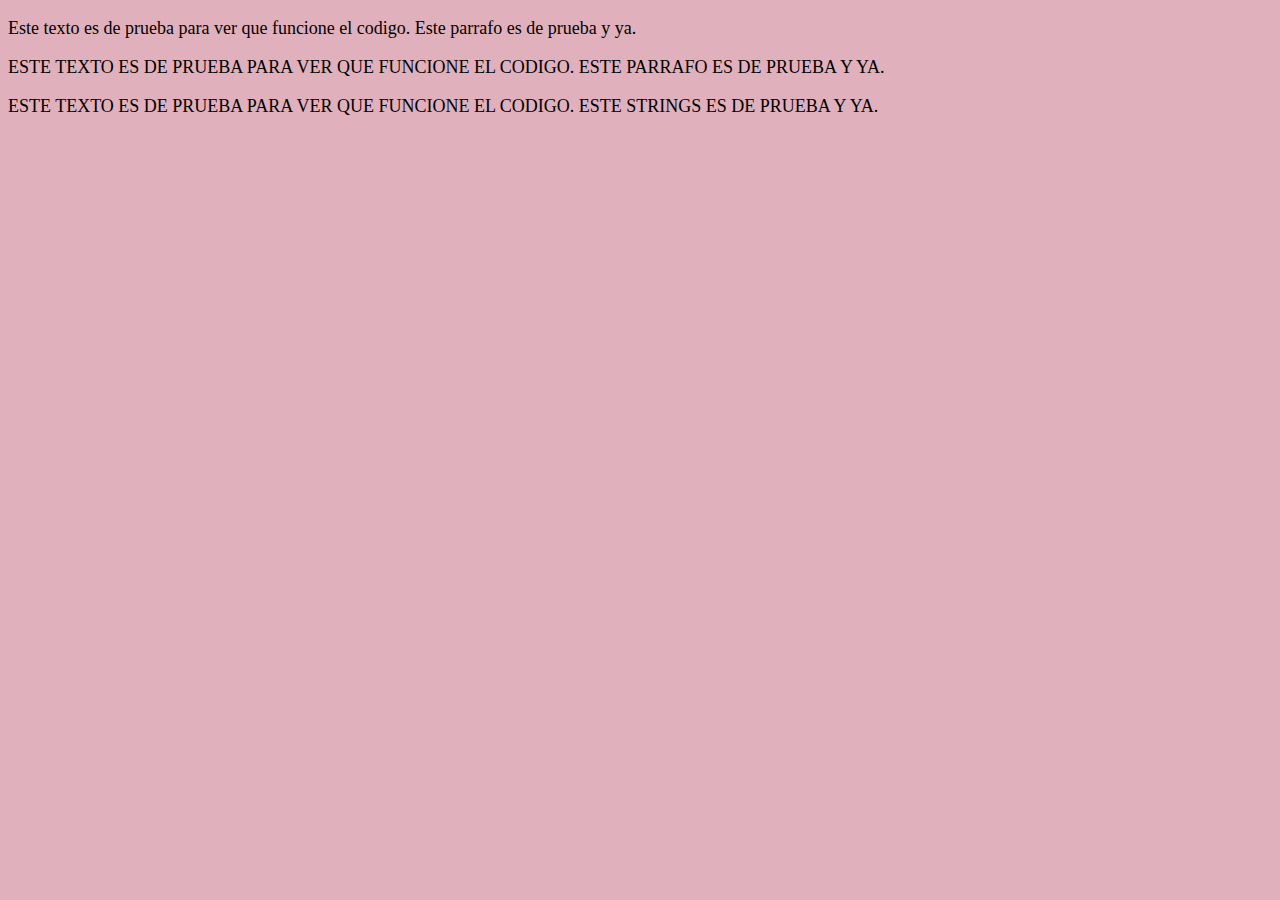
<file: ejercicio4/index.html>
<!DOCTYPE html>
<html lang="en">
<head>
    <meta charset="UTF-8">
    <meta name="viewport" content="width=device-width, initial-scale=1.0">
    <title>Metodos de cadenas</title>
    <link rel="stylesheet" href="style.css">

</head>
<body>
    <p id="cadena"></p>
    <p id="cadena2"></p>
    <p id="cadena3"></p>
    <script src= "script.js"></script>
</body>
</html>
</file>
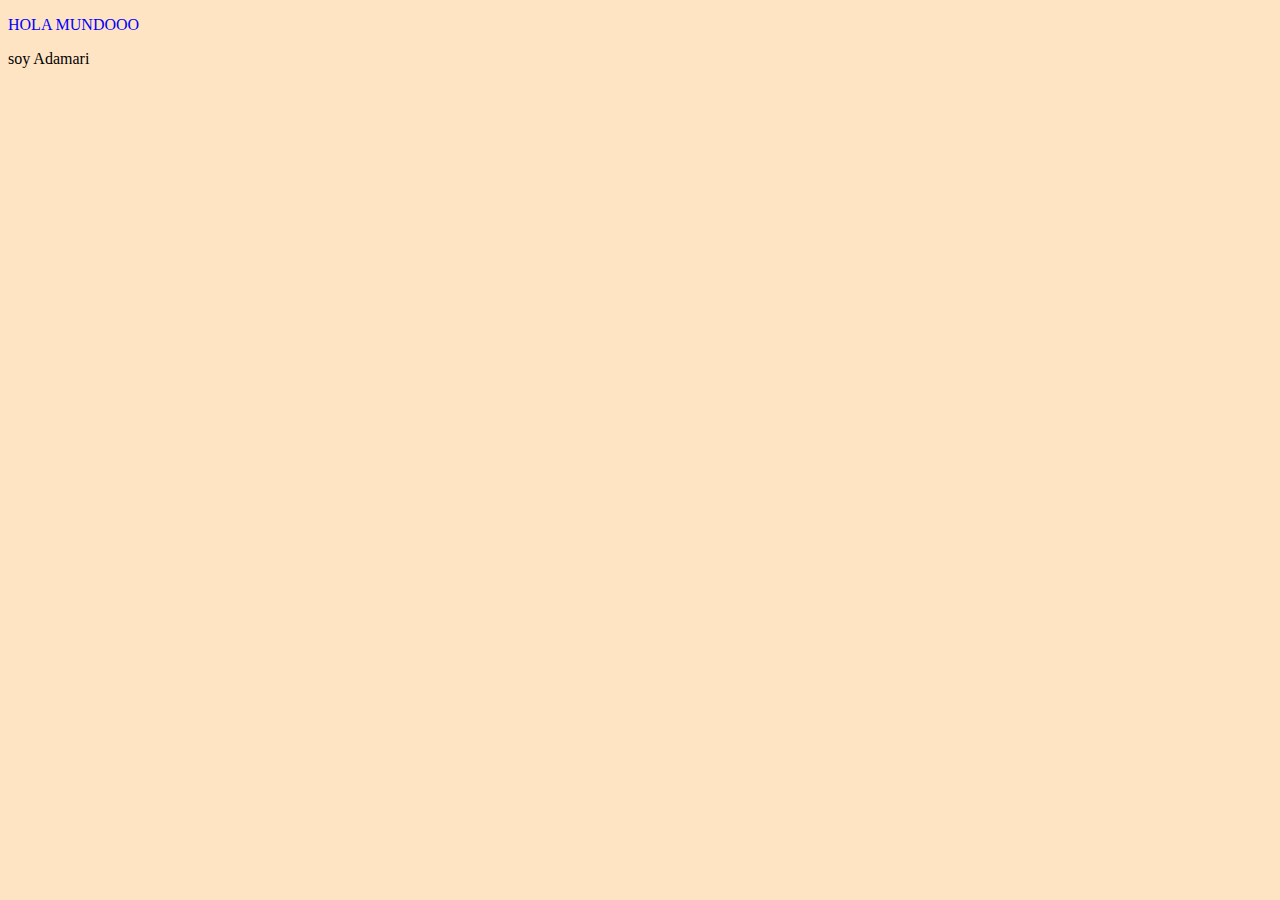
<file: tarea1/index.html>
<!DOCTYPE html>
<html lang="en">
<head>
    <meta charset="UTF-8">
    <meta name="viewport" content="width=device-width, initial-scale=1.0">
    <link rel="stylesheet" href="style.css">
    <title>tarea1</title>
    

</head>
<body>

    <p>HOLA MUNDOOO</p>
    <p id="demo"></p>
    <script src= "script.js"></script>
</body>
</html>
</file>
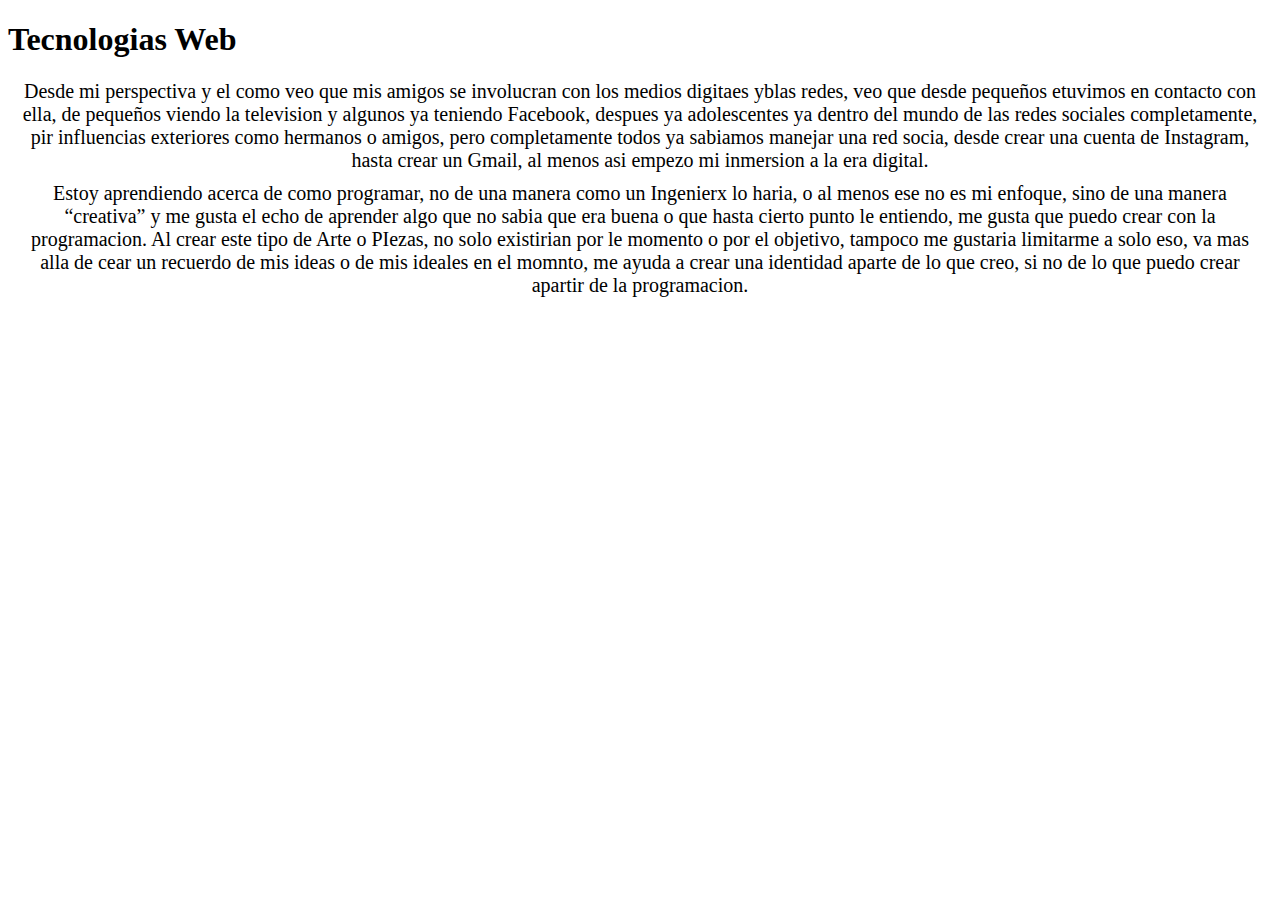
<file: tarea2/index.html>
<!DOCTYPE html>
<html lang="en">
<head>
    <meta charset="UTF-8">
    <meta name="viewport" content="width=device-width, initial-scale=1.0">
    <title>MI INTERACCION CON LAS TECNOLOGIAS</title>
   <link rel="stylesheet" href="style.css">
</head>
<body>
    <h1>Tecnologias Web</h1>
    <div>
        <p id="parr1"></p>
        <p id="parr2"> </p>
    </div>
    <script src="script.js"></script>
</body>
</html>
</file>
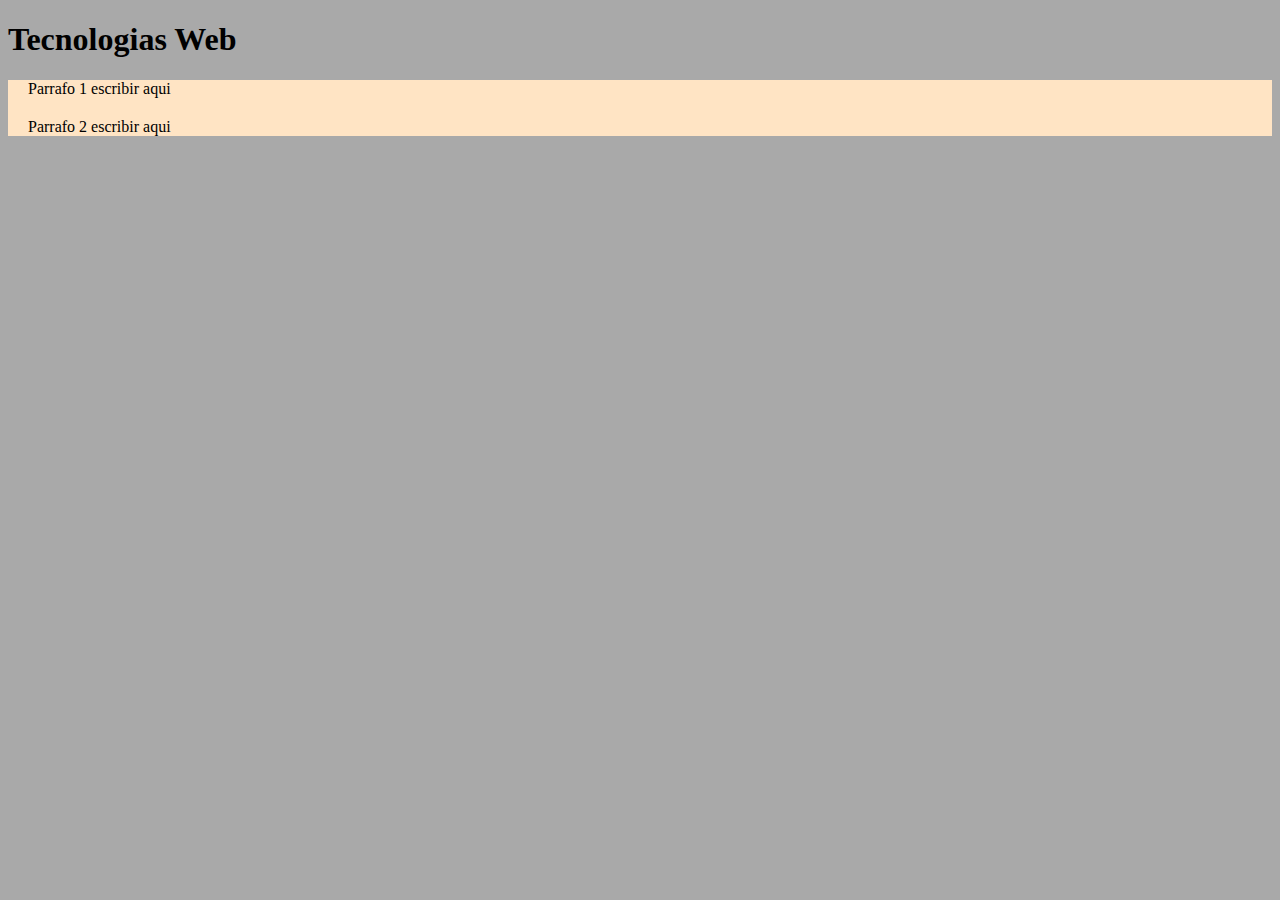
<file: tareas2/index.html>
<!DOCTYPE html>
<html lang="en">
<head>
    <meta charset="UTF-8">
    <meta name="viewport" content="width=device-width, initial-scale=1.0">
    <link rel="stylesheet" href="style.css">
    <title>Tarea 2</title>
    
</head>
<body>
    <h1>Tecnologias Web</h1>
    <div>
        <p id="parr1"></p>
        <p id="parr2"></p>
    </div>
    <script src= "script.js"></script>
</body>
</html>
</file>
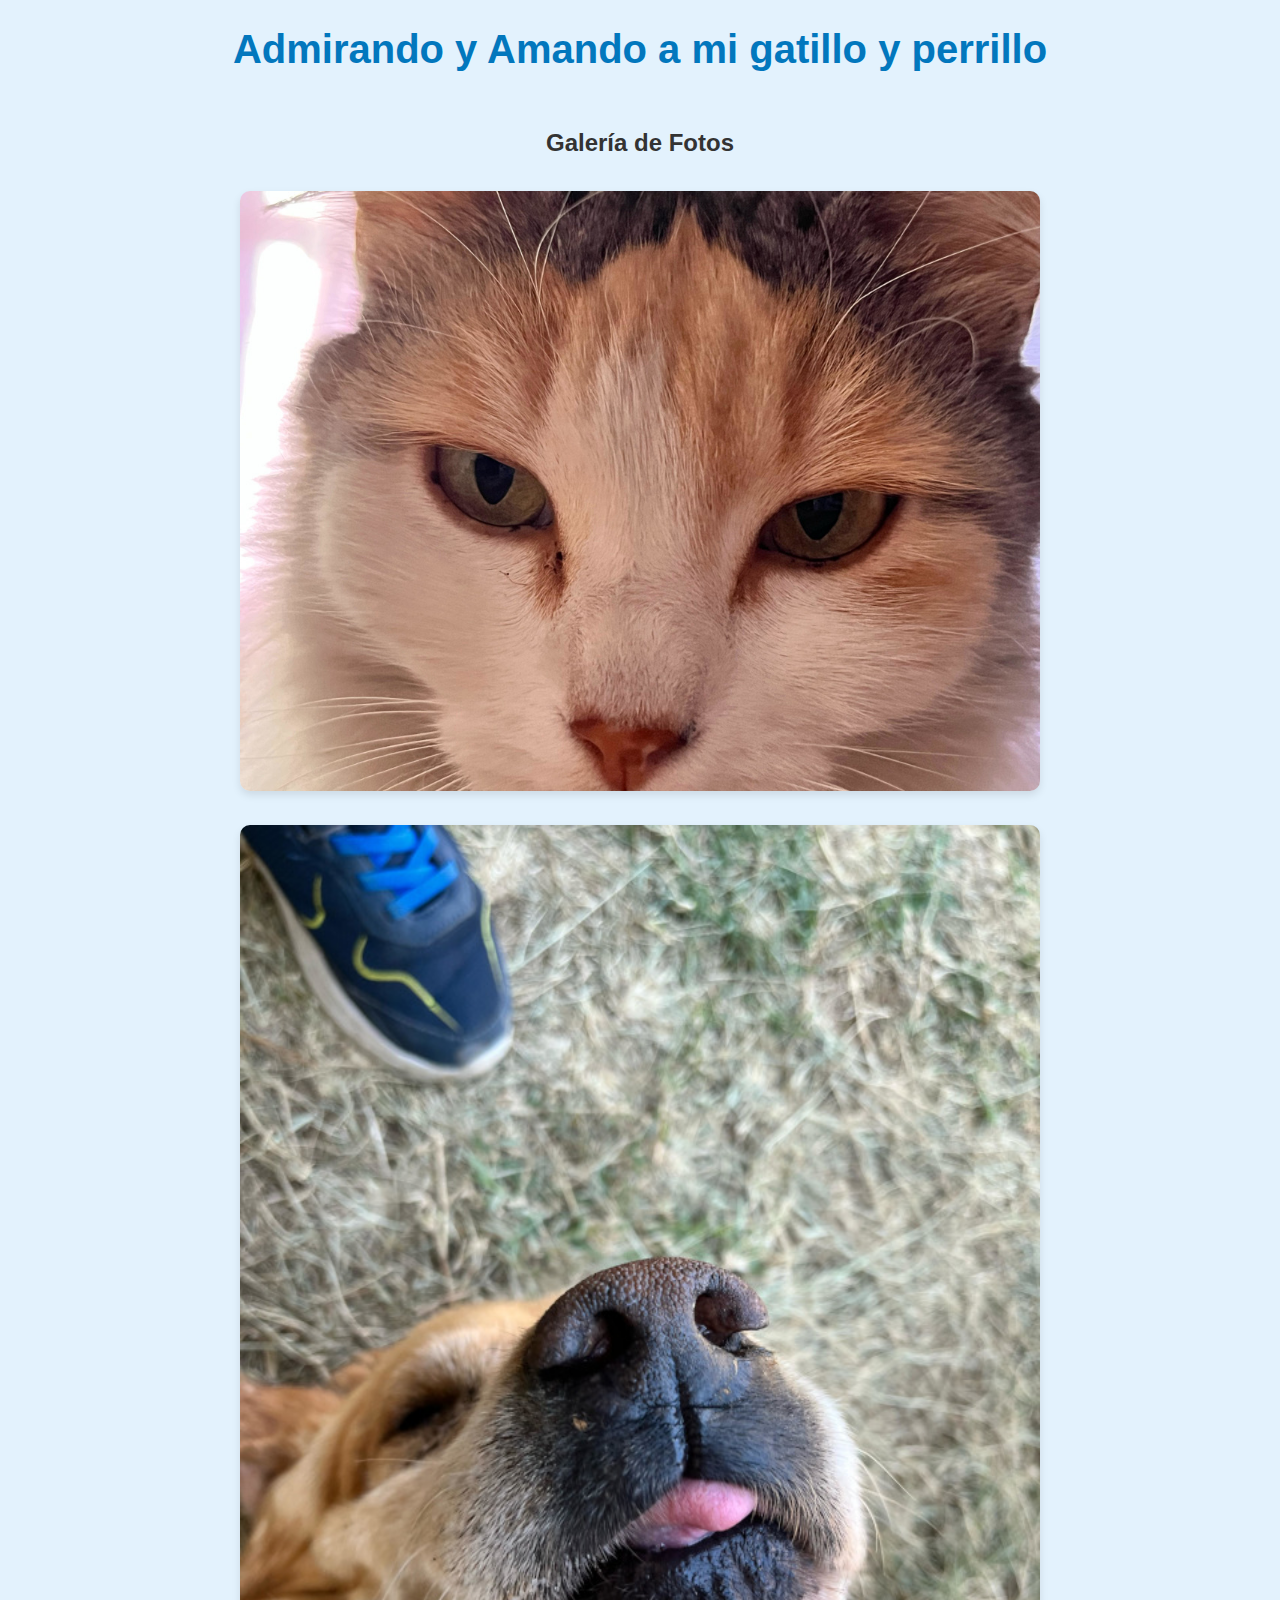
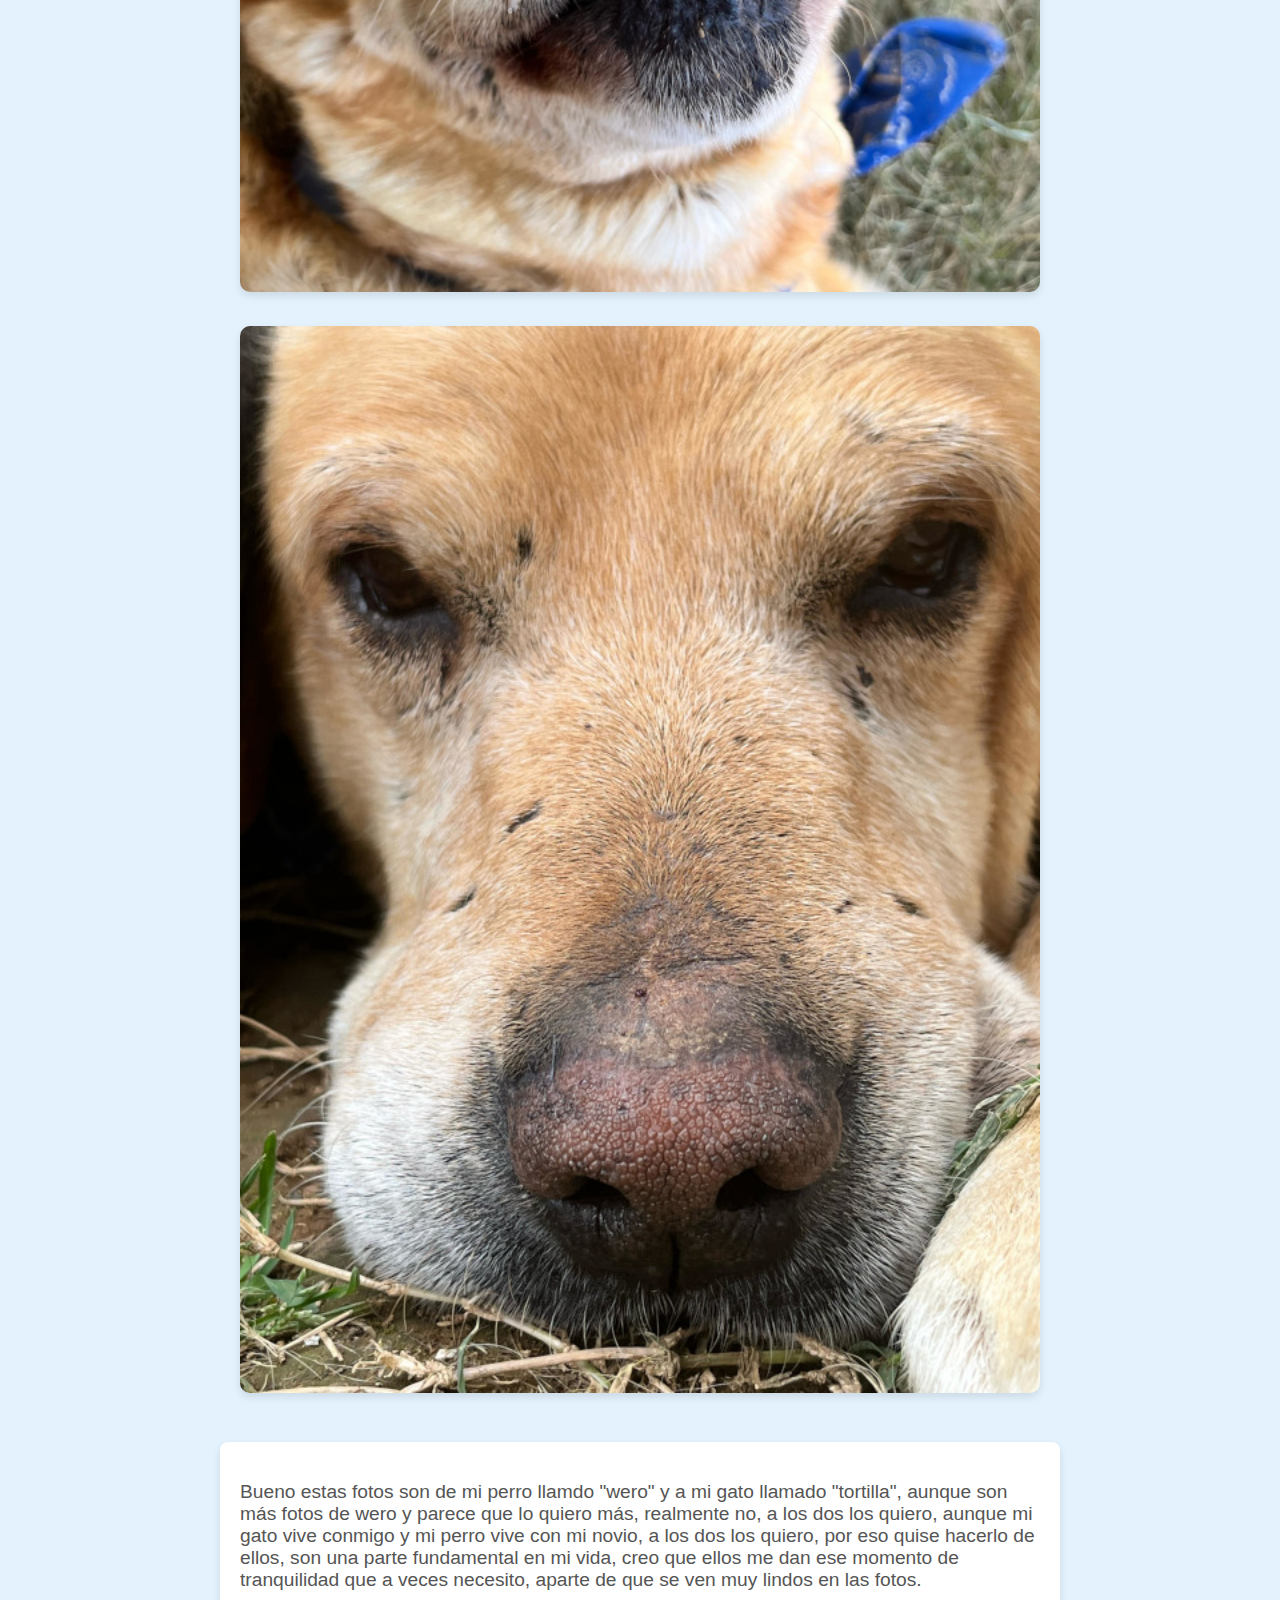
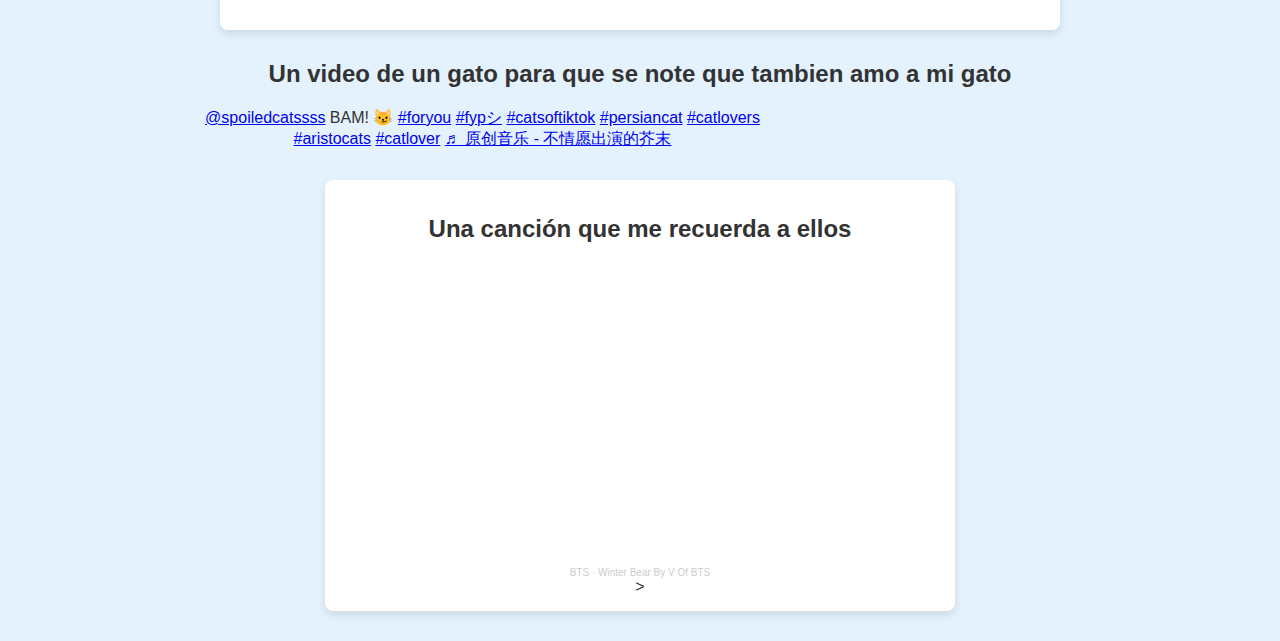
<file: tareaudioyvideo/index.html>
<!DOCTYPE html>
<html lang="es">
<head>
    <meta charset="UTF-8">
    <meta name="viewport" content="width=device-width, initial-scale=1.0">
    <title>Mi Proyecto Web de Fotos, Sonido y Video</title>
    <link rel="stylesheet" href="style.css">
</head>
<body>

    <h1>Admirando y Amando a mi gatillo y perrillo</h1>

    <!-- Sección de imágenes -->
    <div class="imagenes">
        <h2>Galería de Fotos</h2>
        <img src="assets/imagenes/tortilla.jpg" alt="Foto 1">
        <img src="assets/imagenes/wero.jpg" alt="Foto 2">
        <img src="assets/imagenes/wero2.jpg" alt="Foto 3">
    </div>

    <!-- Sección de texto -->
    <div class="descripcion">
        <p>Bueno estas fotos son de mi perro llamdo "wero" y a mi gato llamado "tortilla", aunque son más fotos de wero y parece que lo quiero más, realmente no, a los dos los quiero, aunque mi gato vive conmigo y mi perro vive con mi novio, a los dos los quiero, por eso quise hacerlo de ellos, son una parte fundamental en mi vida, creo que ellos me dan ese momento de tranquilidad que a veces necesito, aparte de que se ven muy lindos en las fotos.</p>
    </div>

    <!-- Sección de video -->
<div class="video">
    <h2>Un video de un gato para que se note que tambien amo a mi gato</h2>
    <blockquote class="tiktok-embed" cite="https://www.tiktok.com/@spoiledcatssss/video/7487582822262197511" data-video-id="7487582822262197511" style="max-width: 605px;min-width: 325px;" > <section> <a target="_blank" title="@spoiledcatssss" href="https://www.tiktok.com/@spoiledcatssss?refer=embed">@spoiledcatssss</a> BAM! 😼 <a title="foryou" target="_blank" href="https://www.tiktok.com/tag/foryou?refer=embed">#foryou</a> <a title="fypシ" target="_blank" href="https://www.tiktok.com/tag/fyp%E3%82%B7?refer=embed">#fypシ</a> <a title="catsoftiktok" target="_blank" href="https://www.tiktok.com/tag/catsoftiktok?refer=embed">#catsoftiktok</a> <a title="persiancat" target="_blank" href="https://www.tiktok.com/tag/persiancat?refer=embed">#persiancat</a> <a title="catlovers" target="_blank" href="https://www.tiktok.com/tag/catlovers?refer=embed">#catlovers</a> <a title="aristocats" target="_blank" href="https://www.tiktok.com/tag/aristocats?refer=embed">#aristocats</a> <a title="catlover" target="_blank" href="https://www.tiktok.com/tag/catlover?refer=embed">#catlover</a> <a target="_blank" title="♬ 原创音乐 - 不情愿出演的芥末" href="https://www.tiktok.com/music/原创音乐-7485219169706117905?refer=embed">♬ 原创音乐 - 不情愿出演的芥末</a> 
    </section> </blockquote> <script async src="https://www.tiktok.com/embed.js"></script>

        <section> </section>
    </blockquote>
    <script async src="https://www.tiktok.com/embed.js"></script>
</div>

    <!-- Sección de sonido -->
<div class="sonido">
    <h2>Una canción que me recuerda a ellos</h2>
    <iframe width="100%" height="300" scrolling="no" frameborder="no" allow="autoplay" src="https://w.soundcloud.com/player/?url=https%3A//api.soundcloud.com/tracks/663465434&color=%23ff5500&auto_play=false&hide_related=false&show_comments=true&show_user=true&show_reposts=false&show_teaser=true&visual=true"></iframe><div style="font-size: 10px; color: #cccccc;line-break: anywhere;word-break: normal;overflow: hidden;white-space: nowrap;text-overflow: ellipsis; font-family: Interstate,Lucida Grande,Lucida Sans Unicode,Lucida Sans,Garuda,Verdana,Tahoma,sans-serif;font-weight: 100;"><a href="https://soundcloud.com/bangtan" title="BTS" target="_blank" style="color: #cccccc; text-decoration: none;">BTS</a> · <a href="https://soundcloud.com/bangtan/kimv02" title="Winter Bear By V Of BTS" target="_blank" style="color: #cccccc; text-decoration: none;">Winter Bear By V Of BTS</a></div>>
    </iframe>
</div>


    <script src="script.js"></script>
</body>
</html>
</file>
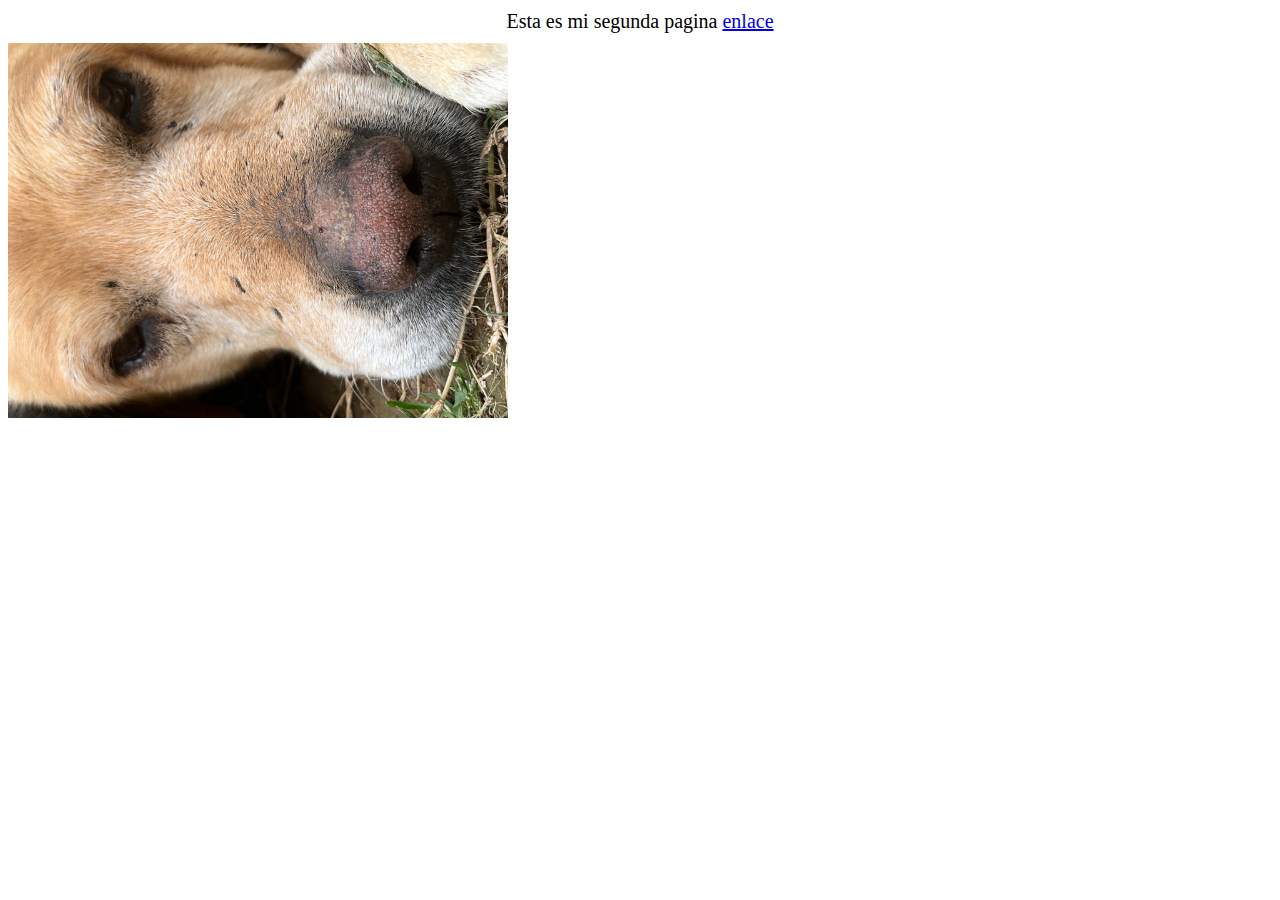
<file: tarea2/pagina1.html>
<!DOCTYPE html>
<html lang="en">
<head>
    <meta charset="UTF-8">
    <meta name="viewport" content="width=device-width, initial-scale=1.0">
    <title>Pagina 2</title>
    <link rel="stylesheet" href="style.css">
</head>
<body class="body2">
    
    <p>Esta es mi segunda pagina <a href="index.html">enlace</a></p>

    <img src="assets/imagenes/wero.jpg" alt="perro" style= "width: 500px;">
    

    <script src="script.js"></script>
    
</body>
</html>
</file>
<file: ejercicio4/style.css>
/*
selector de fondo y p color y tamaño de font*/

body{
    background-color:  #e0b0bc;
    
    }

    p{
        color:black;
        font-size: 18px;
    }
</file>
<file: tarea1/style.css>
/*fondo*/
body {background-color:bisque;}

/*color de texto*/
p{color:blue;}

/*selector de clase con color de letra y tamaño de letra segundo parrafo class="" */
.nombre {color:black; font: size 30px;}
</file>
<file: tarea2/style.css>
body {
    background-color: rgb(#B191BD); 
}

p {color: 
    black;
    font-size: 20px;
    text-align: center;
    margin: 10px;

}

div {
    background-color: rgb(#a6c8e9);

}
</file>
<file: tareas2/style.css>
body{
    background-color:darkgray 
    
    }

    p{
        margin: 20px;
    }

    div{
        background-color: bisque;
    }
</file>
<file: tareaudioyvideo/style.css>
/* Estilo general para el body */
body {
    background-color: #e3f2fd; /* Color de fondo azul claro */
    font-family: Arial, sans-serif;
    color: #333; /* Color de texto */
    text-align: center;
    padding: 0;
    margin: 0;
}

/* Título principal */
h1 {
    font-size: 2.5em;
    color: #0277bd; /* Color azul oscuro */
}

/* Estilo para la galería de imágenes */
.imagenes {
    margin: 20px auto;
    padding: 10px;
}

.imagenes img {
    width: 80%;
    max-width: 800px;
    height: auto;
    margin: 15px;
    border-radius: 10px;
    box-shadow: 0 4px 8px rgba(0, 0, 0, 0.1);
}

/* Estilo para la descripción del texto */
.descripcion {
    background-color: #ffffff;
    margin: 20px auto;
    padding: 20px;
    max-width: 800px;
    text-align: left;
    border-radius: 8px;
    box-shadow: 0 4px 8px rgba(0, 0, 0, 0.1);
}

.descripcion p {
    font-size: 1.2em;
    color: #555;
}

/* Estilo para el video */
.video {
    margin: 30px auto;
    max-width: 1000px;
}

.video iframe {
    width: 100%;
    max-width: 800px;
    height: 450px;
    border-radius: 10px;
}

/* Estilo para el reproductor de sonido */
.sonido {
    margin: 30px auto;
    max-width: 600px;
    padding: 15px;
    background-color: #ffffff;
    border-radius: 8px;
    box-shadow: 0 4px 8px rgba(0, 0, 0, 0.1);
}

.sonido audio {
    width: 100%;
    max-width: 400px;
}
</file>
